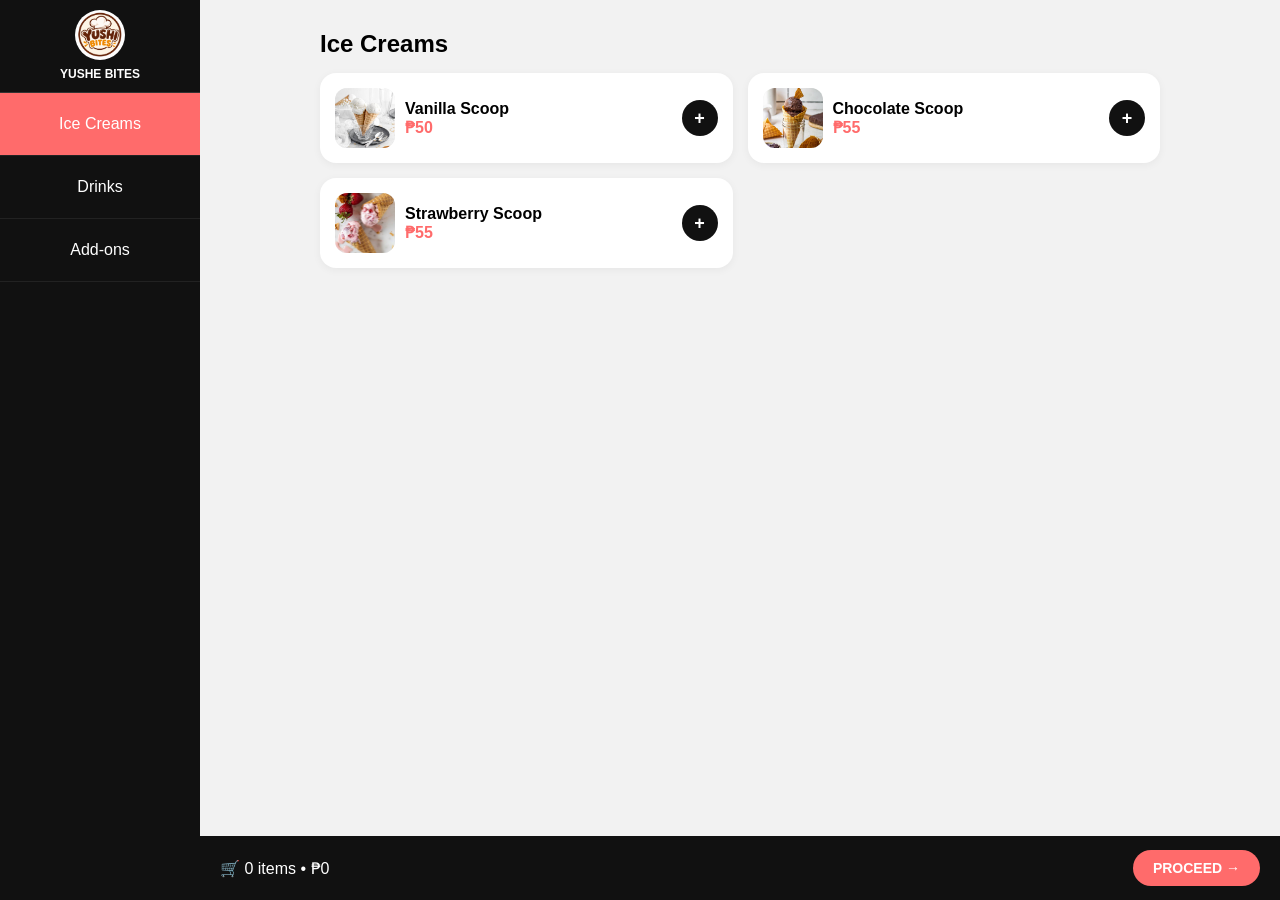
<file: index.html>
<!DOCTYPE html>
<html lang="en">
<head>
<meta charset="UTF-8">
<meta name="viewport" content="width=device-width, initial-scale=1.0, maximum-scale=1.0, user-scalable=no">
<title>YUSHE BITES</title>
<link rel="icon" type="image/png" href="logo/logo.png">
<link rel="stylesheet" href="style.css">
<link rel="manifest" href="manifest.json">
</head>
<body>

<div class="sidebar" id="sidebar">
  <div class="logo" style="padding:10px;text-align:center;border-bottom:1px solid #333">
    <img src="images/logo.png" style="width:50px;height:50px;border-radius:50%;background:white;object-fit:cover"><br><b style="font-size:12px">YUSHE BITES</b>
  </div>
  <div id="catSidebar"></div>
</div>

<div class="main">
  <h2 id="catTitle" style="margin-bottom:15px">Ice Creams</h2>
  <div class="grid" id="list"></div>
</div>

<div class="bar">
  <span id="cartText">🛒 0 items • ₱0</span>
  <button onclick="checkout()">PROCEED →</button>
</div>

<!-- PAYMENT MODAL -->
<div class="modal" id="payModal">
  <div class="modal-box">
    <h3>Choose Payment</h3><br>
    <button onclick="doPay('Cash')" style="width:100%;padding:16px;margin:6px 0;border:1px solid #ddd;border-radius:12px;background:white">💵 CASH</button>
    <button onclick="doPay('GCash')" style="width:100%;padding:16px;margin:6px 0;border:none;border-radius:12px;background:#007DFF;color:white">📱 GCash</button>
    <button onclick="doPay('Bank')" style="width:100%;padding:16px;margin:6px 0;border:1px solid #ddd;border-radius:12px;background:white">🏦 Bank Transfer</button>
    <br><button onclick="closePay()" style="margin-top:10px;border:none;background:none">Cancel</button>
  </div>
</div>

<!-- CONFIRM -->
<div class="modal" id="confirmModal">
  <div class="modal-box">
    <h1>✅ Order Confirmed!</h1>
    <h2 id="orderNum" style="font-size:42px;color:#FF6B6B;margin:10px 0"></h2>
    <div id="orderSummary" style="text-align:left;background:#f8f8f8;padding:15px;border-radius:12px;margin:15px 0"></div>
    <p>Please return phone to staff</p><br>
    <button onclick="location.reload()" style="width:100%;padding:14px;background:#111;color:white;border:none;border-radius:12px">New Order</button>
  </div>
</div>

<script>
 let categories = JSON.parse(localStorage.getItem('yushe_cats')) || ["Ice Creams","Drinks","Add-ons"];
 let products = JSON.parse(localStorage.getItem('yushe_products')) || JSON.parse(localStorage.getItem('kiosk_products')) || [
  {id:1,name:'Vanilla Scoop',price:50,cat:'Ice Creams',img:'images/vanilla.jpg',stock:50,available:true},
  {id:2,name:'Chocolate Scoop',price:55,cat:'Ice Creams',img:'images/chocolate.jpg',stock:50,available:true},
  {id:3,name:'Strawberry Scoop',price:55,cat:'Ice Creams',img:'images/strawberry.jpg',stock:50,available:true},
  {id:4,name:'Coke 350ml',price:30,cat:'Drinks',img:'images/coke.jpg',stock:50,available:true},
  {id:5,name:'Water',price:20,cat:'Drinks',img:'images/water.jpg',stock:50,available:true},
  {id:6,name:'Sprinkles',price:10,cat:'Add-ons',img:'images/sprinkles.jpg',stock:50,available:true},
 ];

 let current = categories[0];
 let cart={};

 function renderCats(){
   document.getElementById('catSidebar').innerHTML = categories.map((c,i)=>
     `<div class="cat ${c==current?'active':''}" onclick="setCat('${c}',this)"> ${c} </div>`
   ).join('');
   document.getElementById('catTitle').innerText = current;
 }
 function setCat(c,el){
   current=c; document.getElementById('catTitle').innerText=c;
   document.querySelectorAll('.cat').forEach(d=>d.classList.remove('active'));
   el.classList.add('active'); render();
 }
 function render(){
   let html='';
   products.filter(p=>p.cat==current).forEach(p=>{
     let q=cart[p.id]||0;
     let isNotAvailable = p.available === false; // <-- THIS IS THE FIX
     let isOutOfStock = p.stock <= 0;
     let isDisabled = isNotAvailable || isOutOfStock;

     html+=`<div class="card" style="${isDisabled?'opacity:0.5':''}">
       <div style="display:flex;gap:10px;align-items:center">
         <img src="${p.img}" style="width:60px;height:60px;border-radius:12px;object-fit:cover;background:#eee">
         <div><b>${p.name}</b><br><span class="price">₱${p.price}</span>
         ${isNotAvailable?'<br><small style="color:red;font-weight:bold">⛔ NOT AVAILABLE</small>': isOutOfStock?'<br><small style="color:red">SOLD OUT</small>':''}
         </div>
       </div>
       <div class="qty">${!isDisabled?`${q>0?`<button onclick="chg(${p.id},-1)">−</button><b>${q}</b>`:''}<button onclick="chg(${p.id},1)">+</button>`:`<small>—</small>`}</div>
     </div>`;
   });
   document.getElementById('list').innerHTML=html || '<p style="padding:20px;color:#999">No products in this category</p>';
   let tot=0,cnt=0; for(let id in cart){ let pr=products.find(x=>x.id==id); if(pr){ tot+=pr.price*cart[id]; cnt+=cart[id]; } }
   document.getElementById('cartText').innerText=`🛒 ${cnt} items • ₱${tot}`;
 }
 function chg(id,d){ cart[id]=(cart[id]||0)+d; if(cart[id]<=0) delete cart[id]; render(); }
 function checkout(){ if(Object.keys(cart).length==0){alert('Add item first!');return} document.getElementById('payModal').style.display='flex'; }
 function closePay(){ document.getElementById('payModal').style.display='none'; }
 function doPay(method){
   let tot=0; for(let id in cart) tot+=products.find(p=>p.id==id).price*cart[id];
   let num='A-'+Math.floor(Math.random()*900+100);
   let orders=JSON.parse(localStorage.getItem('kiosk_orders')||'[]');
   orders.push({order_number:num,items:Object.entries(cart).map(([id,q])=>{let p=products.find(x=>x.id==id);return {...p,qty:q}}),total:tot,method,time:new Date().toLocaleTimeString()});
   localStorage.setItem('kiosk_orders',JSON.stringify(orders));
   document.getElementById('payModal').style.display='none'; document.getElementById('confirmModal').style.display='flex';
   document.getElementById('orderNum').innerText=num;
   let s=''; for(let id in cart){ let p=products.find(x=>x.id==id); s+=`${p.name} x${cart[id]} - ₱${p.price*cart[id]}<br>`; }
   s+=`<hr style="margin:8px 0"><b>Total: ₱${tot}</b><br>Payment: ${method}`; document.getElementById('orderSummary').innerHTML=s;
 }
 renderCats(); render();
</script>
</body>
</html>
</file>
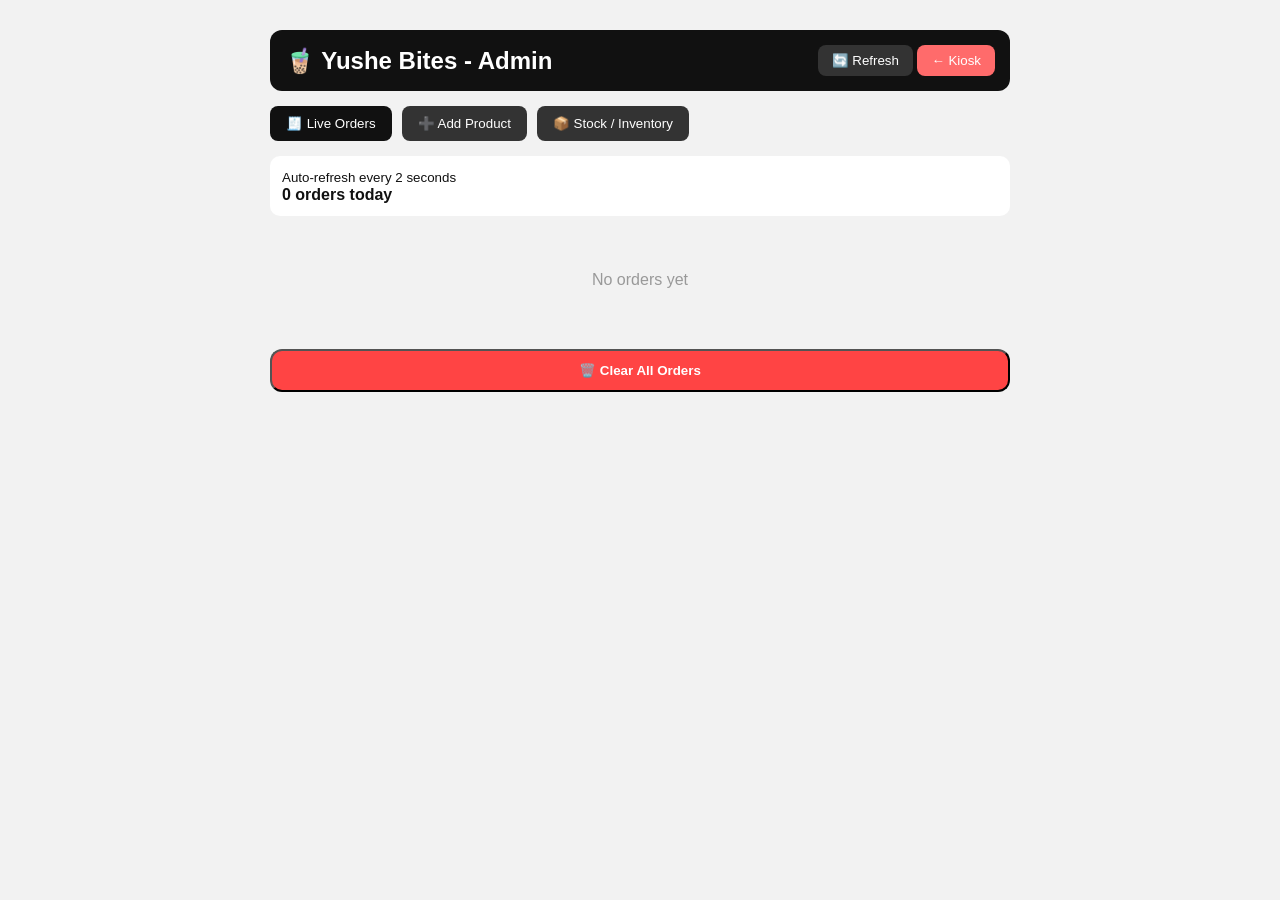
<file: admin/admin.html>
<!DOCTYPE html>
<html lang="en">
<head>
  <meta charset="UTF-8">
  <meta name="viewport" content="width=device-width, initial-scale=1.0">
  <link rel="stylesheet" href="admin.css">
  <title>Admin - Yushe Bites</title>
</head>
<body>
  <div class="header">
    <h2>🧋 Yushe Bites - Admin</h2>
    <div>
      <button class="btn" style="background:#333;color:white" onclick="location.reload()">🔄 Refresh</button>
      <button class="btn" style="background:#FF6B6B;color:white" onclick="window.location.href='../'">← Kiosk</button>
    </div>
  </div>

  <div class="tabs">
    <button class="tab active" data-tab="orders" onclick="showTab('orders')">🧾 Live Orders</button>
    <button class="tab" data-tab="products" onclick="showTab('products')">➕ Add Product</button>
    <button class="tab" data-tab="stock" onclick="showTab('stock')">📦 Stock / Inventory</button>
  </div>

  <div id="tab-orders" class="tab-content active">
    <div style="background:white;padding:12px;border-radius:10px;margin-bottom:15px;color:#111">
      <small>Auto-refresh every 2 seconds</small><br>
      <b id="totalOrders">0 orders today</b>
    </div>
    <div id="ordersList"></div>
    <button class="btn-clear" onclick="clearOrders()">🗑️ Clear All Orders</button>
  </div>

  <div id="tab-products" class="tab-content">
    
    <div style="background:white;padding:15px;border-radius:12px;margin-bottom:15px;color:#111">
      <h3>🏷️ Manage Categories</h3>
      <div style="display:flex;gap:8px;margin-top:10px">
        <input id="newCat" placeholder="New category ex: Promo" style="flex:1">
        <button class="btn" style="background:#2ecc71" onclick="addCat()">+ Add</button>
      </div>
      <div id="catList" style="margin-top:12px;display:flex;flex-wrap:wrap;gap:6px"></div>
    </div>

    <div class="add-form">
      <h3>➕ Add / Edit Product</h3>
      <input type="hidden" id="editId">
      <label>Product Name:</label>
      <input id="pName" placeholder="Ex: Okinawa Milk Tea">
      <label>Price (₱):</label>
      <input id="pPrice" type="number" placeholder="Ex: 89">
      <label>Category:</label>
      <select id="pCat"></select>
      <label>Initial Stock:</label>
      <input id="pStock" type="number" placeholder="Ex: 50">
      <label>Photo:</label>
      <input id="pImg" type="file" accept="image/*">
      <img id="preview">
      <br>
      <button class="btn" style="background:#2ecc71;width:100%;margin-top:10px" onclick="saveProduct()">💾 SAVE</button>
      <button class="btn" style="background:#333;color:white;width:100%;margin-top:8px" onclick="clearForm()">Clear</button>
    </div>

    <div style="background:white;padding:12px;border-radius:10px;color:#111;margin-top:15px">
      <h3>📦 Current Yushe Products</h3>
      <div id="productList"></div>
    </div>
  </div>

  <div id="tab-stock" class="tab-content">
    <div style="background:white;padding:15px;border-radius:12px;color:#111">
      <h3>📦 Inventory</h3>
      <small>Set stock to 0 to auto SOLD OUT on kiosk.</small>
      <div id="stockList" style="margin-top:15px"></div>
    </div>
  </div>

  <script src="admin.js"></script>
</body>
</html>
</file>
<file: style.css>
*{box-sizing:border-box;margin:0;padding:0}
body{font-family:'Segoe UI',Arial,sans-serif;background:#f2f2f2;display:flex;height:100vh;overflow:hidden}

/* SIDEBAR - Responsive */
.sidebar{width:120px;background:#111;color:#fff;display:flex;flex-direction:column}
.sidebar .logo{padding:15px;text-align:center;font-weight:bold;border-bottom:1px solid #333}
.sidebar .cat{padding:18px 5px;text-align:center;border-bottom:1px solid #222;cursor:pointer;font-size:14px;transition:0.2s}
.sidebar .cat.active{background:#FF6B6B;color:white}
.sidebar .cat:hover{background:#222}

/* MAIN */
.main{flex:1;overflow-y:auto;padding:15px;padding-bottom:80px}
.grid{display:grid;gap:10px}
.card{background:white;border-radius:16px;padding:15px;display:flex;justify-content:space-between;align-items:center;box-shadow:0 2px 8px rgba(0,0,0,0.05)}
.card b{font-size:16px}
.card .price{color:#FF6B6B;font-weight:bold}
.qty{display:flex;align-items:center;gap:8px}
.qty button{width:36px;height:36px;border-radius:50%;border:none;background:#111;color:white;font-size:18px;font-weight:bold}
.qty button:active{transform:scale(0.9)}

/* BOTTOM BAR */
.bar{position:fixed;bottom:0;left:120px;right:0;background:#111;color:white;padding:14px 20px;display:flex;justify-content:space-between;align-items:center;z-index:10}
.bar button{background:#FF6B6B;border:none;color:white;padding:10px 20px;border-radius:25px;font-weight:bold;font-size:14px}

/* MODAL */
.modal{display:none;position:fixed;inset:0;background:rgba(0,0,0,0.7);align-items:center;justify-content:center;z-index:99;padding:15px}
.modal-box{background:white;width:100%;max-width:380px;border-radius:20px;padding:25px;text-align:center}

/* PHONE RESPONSIVE */
@media(max-width:768px){
  .sidebar{width:90px}
  .sidebar .cat{padding:14px 3px;font-size:12px}
  .bar{left:90px;padding:12px}
  .main{padding:10px;padding-bottom:80px}
  .card{padding:12px}
  .qty button{width:32px;height:32px}
}
/* PC BIG SCREEN */
@media(min-width:1024px){
  .sidebar{width:200px}
  .sidebar .cat{padding:22px;font-size:16px}
  .bar{left:200px}
  .main{padding:30px;max-width:900px;margin:0 auto;width:100%}
  .grid{grid-template-columns:1fr 1fr;gap:15px}
}
</file>
<file: admin/admin.css>
* {
  box-sizing: border-box;
  margin: 0;
  padding: 0;
}

body {
  font-family: 'Segoe UI', Arial;
  background: #f2f2f2;
  padding: 15px;
}

.header {
  background: #111;
  color: white;
  padding: 15px;
  border-radius: 12px;
  display: flex;
  justify-content: space-between;
  align-items: center;
  margin-bottom: 15px;
  flex-wrap: wrap;
  gap: 10px;
}

.order {
  background: white;
  border-radius: 12px;
  padding: 15px;
  margin-bottom: 10px;
  box-shadow: 0 2px 6px rgba(0,0,0,0.05);
  display: flex;
  justify-content: space-between;
  flex-wrap: wrap;
  gap: 10px;
}

.order b {
  color: #FF6B6B;
}

.btn {
  border: none;
  padding: 8px 14px;
  border-radius: 8px;
  cursor: pointer;
}

.btn-done {
  background: #111;
  color: white;
}

.btn-clear {
  background: #ff4444;
  color: white;
  padding: 12px;
  width: 100%;
  margin-top: 20px;
  border-radius: 12px;
  font-weight: bold;
}

/* === ONLY NEW PART FOR STOCK FEATURE === */

.tabs {
  display: flex;
  gap: 10px;
  margin-bottom: 15px;
}

.tab {
  padding: 10px 16px;
  background: #333;
  color: white;
  border: none;
  border-radius: 8px;
  cursor: pointer;
}

.tab.active {
  background: #111;
}

.tab-content {
  display: none;
}

.tab-content.active {
  display: block;
}

.add-form {
  background: white;
  padding: 15px;
  border-radius: 12px;
  margin-bottom: 15px;
}

.add-form input,
.add-form select {
  width: 100%;
  padding: 12px;
  margin: 8px 0;
  border: 1px solid #ddd;
  border-radius: 8px;
}

.prod-item {
  background: white;
  padding: 12px;
  border-radius: 10px;
  margin-bottom: 8px;
  display: flex;
  justify-content: space-between;
  align-items: center;
}

.prod-item img {
  width: 45px;
  height: 45px;
  object-fit: cover;
  border-radius: 8px;
}

#preview {
  width: 80px;
  height: 80px;
  border-radius: 10px;
  display: none;
  margin-top: 10px;
  object-fit: cover;
}

.stock-row {
  background: white;
  padding: 12px;
  border-radius: 10px;
  margin-bottom: 8px;
  display: flex;
  justify-content: space-between;
  align-items: center;
}

.stock-row.low {
  border-left: 4px solid #ff4444;
}

.stock-row.out {
  opacity: 0.6;
  border-left: 4px solid #111;
}

.stock-controls {
  display: flex;
  gap: 5px;
  align-items: center;
}

.stock-input {
  width: 60px;
  padding: 6px;
  border: 1px solid #ddd;
  border-radius: 6px;
  text-align: center;
}

@media (min-width: 1024px) {
  body {
    max-width: 800px;
    margin: 0 auto;
    padding: 30px;
  }

  .order {
    padding: 20px;
  }
}
</file>
